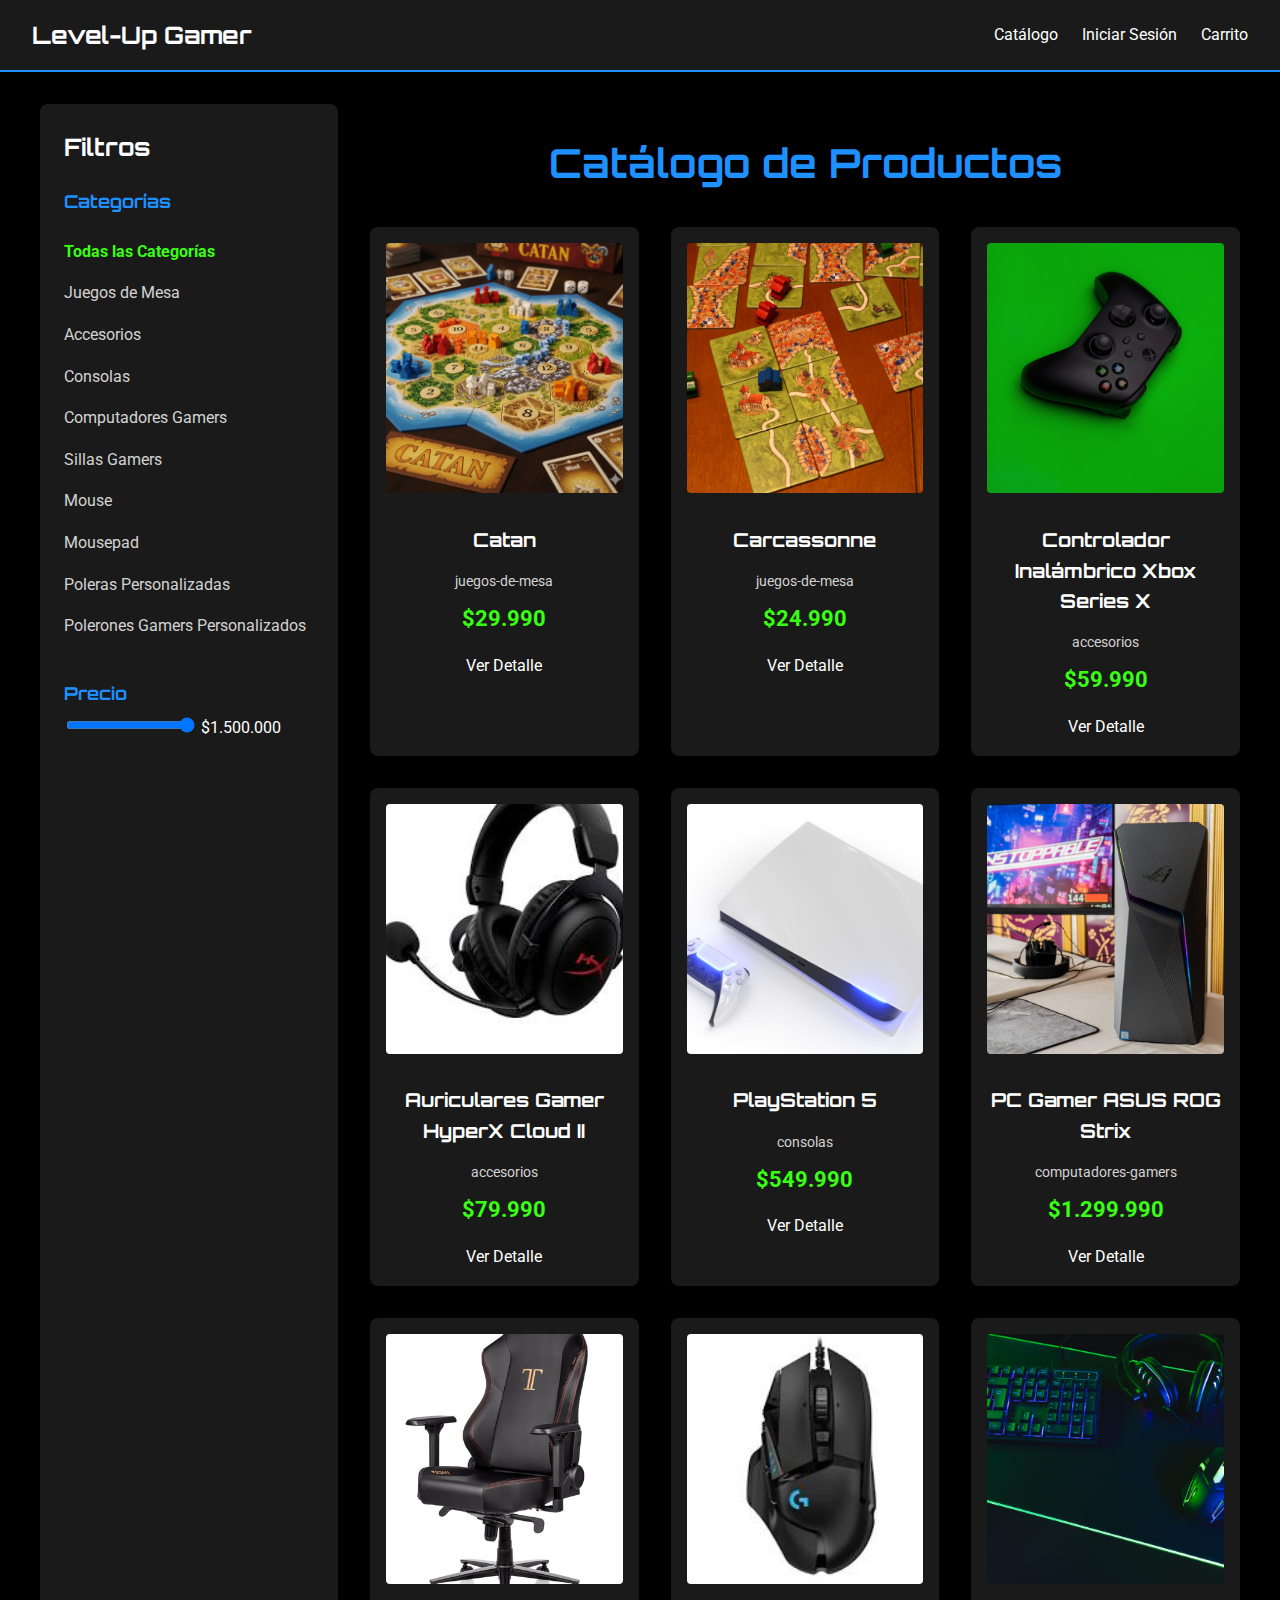
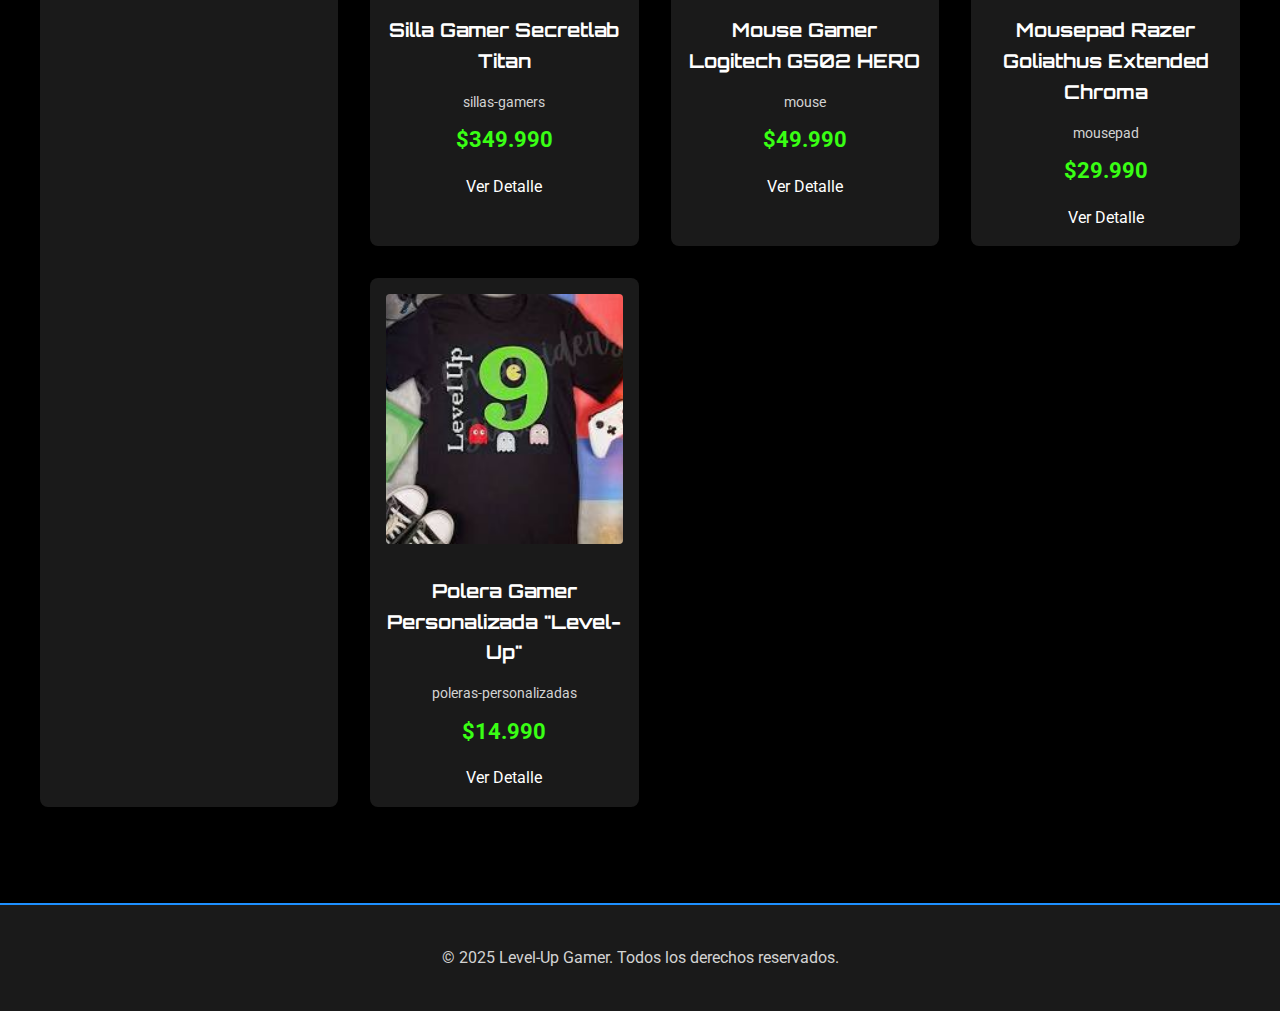
<file: paginas/catalogo.html>
<!DOCTYPE html>
<html lang="es">
<head>
    <meta charset="UTF-8">
    <meta name="viewport" content="width=device-width, initial-scale=1.0">
    <title>Catálogo - Level-Up Gamer</title>
    
    <link rel="stylesheet" href="../src/assets/css/variables.css">
    <link rel="stylesheet" href="../src/assets/css/style.css">
    <link rel="stylesheet" href="../src/assets/css/catalogo.css">
    <link rel="preconnect" href="https://fonts.googleapis.com">
    <link rel="preconnect" href="https://fonts.gstatic.com" crossorigin>
    <link href="https://fonts.googleapis.com/css2?family=Orbitron:wght@400..900&family=Roboto:wght@400;700&display=swap" rel="stylesheet">
</head>
<body>

    <header>
        <div class="logo">
            <a href="index.html">Level-Up Gamer</a>
        </div>
        <nav>
            <ul>
                <li><a href="catalogo.html">Catálogo</a></li>
                <li><a href="login.html">Iniciar Sesión</a></li>
                <li><a href="carrito.html">Carrito</a></li>
            </ul>
        </nav>
    </header>

    <main class="pagina-catalogo">
        <aside class="barra-lateral">
            <h2>Filtros</h2>
            <div class="grupo-filtro">
                <h3>Categorías</h3>
                <ul id="lista-categorias">
                    <li><a href="#" data-categoria="all" class="activo">Todas las Categorías</a></li>
                    <li><a href="#" data-categoria="juegos-de-mesa">Juegos de Mesa</a></li>
                    <li><a href="#" data-categoria="accesorios">Accesorios</a></li>
                    <li><a href="#" data-categoria="consolas">Consolas</a></li>
                    <li><a href="#" data-categoria="computadores-gamers">Computadores Gamers</a></li>
                    <li><a href="#" data-categoria="sillas-gamers">Sillas Gamers</a></li>
                    <li><a href="#" data-categoria="mouse">Mouse</a></li>
                    <li><a href="#" data-categoria="mousepad">Mousepad</a></li>
                    <li><a href="#" data-categoria="poleras-personalizadas">Poleras Personalizadas</a></li>
                    <li><a href="#" data-categoria="polerones-gamers-personalizados">Polerones Gamers Personalizados</a></li>
                </ul>
            </div>
            <div class="grupo-filtro">
                <h3>Precio</h3>
                <input type="range" id="rango-precio" min="0" max="1500000" value="1500000">
                <span id="valor-precio">$1.500.000 CLP</span>
            </div>
        </aside>

        <section class="contenedor-productos">
            <h1>Catálogo de Productos</h1>
            <div class="cuadricula-productos" id="cuadricula-productos">
                </div>
        </section>
    </main>

    <footer>
        <p>&copy; 2025 Level-Up Gamer. Todos los derechos reservados.</p>
    </footer>

    <script src="../src/assets/js/productos.js"></script>
    <script src="../src/assets/js/carrito.js"></script>
</body>
</html>
</file>
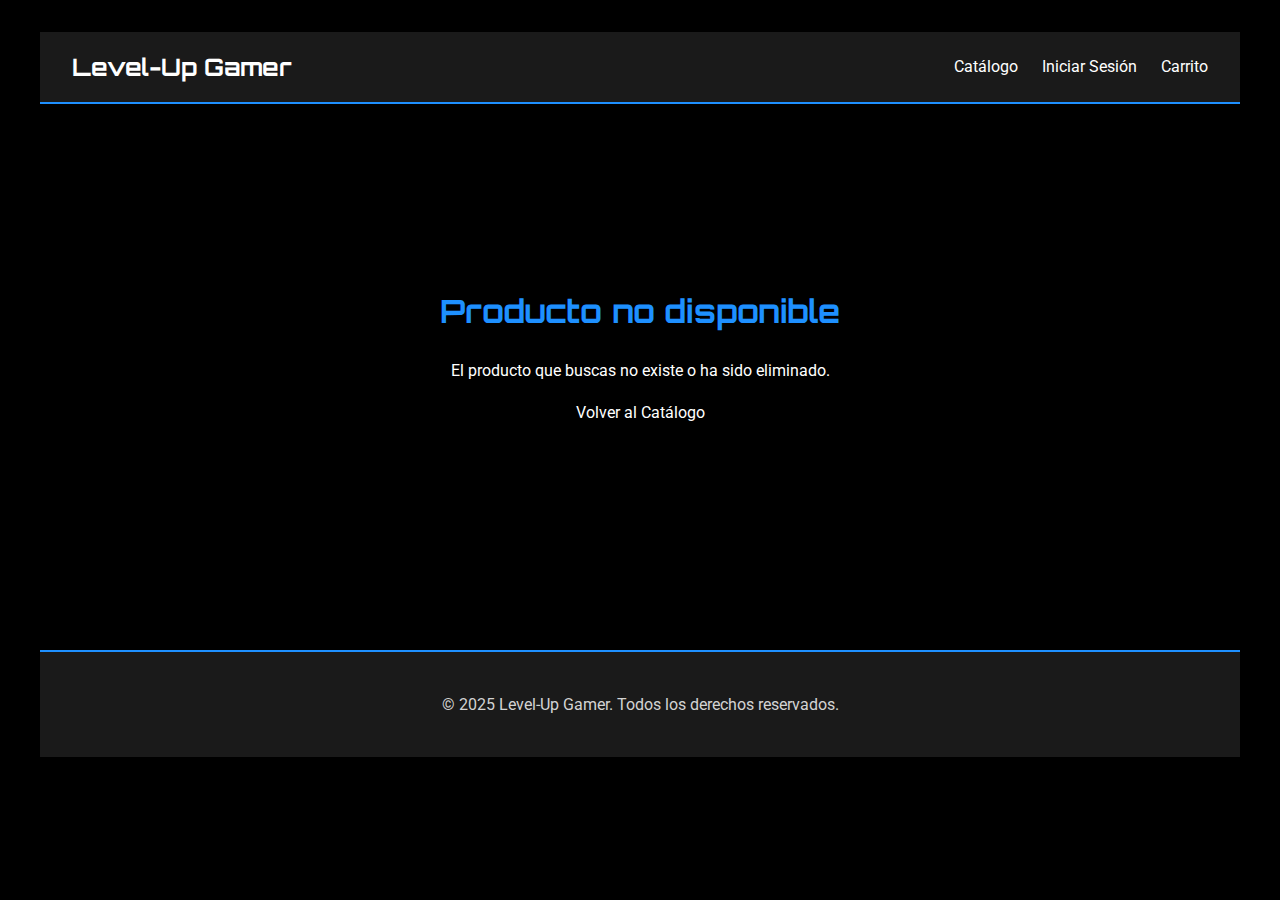
<file: paginas/detalle-producto.html>
<!DOCTYPE html>
<html lang="es">
<head>
    <meta charset="UTF-8">
    <meta name="viewport" content="width=device-width, initial-scale=1.0">
    <title>Detalle del Producto - Level-Up Gamer</title>
    
    <link rel="stylesheet" href="../src/assets/css/variables.css">
    <link rel="stylesheet" href="../src/assets/css/style.css">
    <link rel="stylesheet" href="../src/assets/css/detalle-producto.css">
    <link rel="preconnect" href="https://fonts.googleapis.com">
    <link rel="preconnect" href="https://fonts.gstatic.com" crossorigin>
    <link href="https://fonts.googleapis.com/css2?family=Orbitron:wght@400..900&family=Roboto:wght@400;700&display=swap" rel="stylesheet">
</head>
<body class="pagina-detalle-producto">

    <header>
        <div class="logo">
            <a href="index.html">Level-Up Gamer</a>
        </div>
        <nav>
            <ul>
                <li><a href="catalogo.html">Catálogo</a></li>
                <li><a href="login.html">Iniciar Sesión</a></li>
                <li><a href="carrito.html">Carrito</a></li>
            </ul>
        </nav>
    </header>

    <main>
        <section class="detalles-producto">
            <div class="imagen-producto">
                <img src="" alt="">
            </div>
            <div class="info-producto">
                <h1 id="nombre-producto"></h1>
                <p class="precio-producto" id="precio-producto"></p>
                <p class="descripcion-producto" id="descripcion-producto"></p>
                
                <div class="acciones-producto">
                    <button class="boton-cta boton-agregar-carrito">Agregar al Carrito</button>
                    <button class="boton-cta boton-comprar">Comprar Ahora</button>
                </div>
            
                <div class="info-extra-producto">
                    <h3>Origen de Producto:</h3>
                    <p id="origen-producto"></p>
                    <h3>Reseñas y Calificaciones:</h3>
                    <div class="reseñas">
                        <p class="sin-reseñas">Aún no hay reseñas para este producto.</p>
                    </div>
                </div>
            </div>
        </section>

        <section class="productos-relacionados">
            <h2>Productos Relacionados</h2>
            <div class="cuadricula-productos">
            </div>
        </section>
    </main>

    <footer>
        <p>&copy; 2025 Level-Up Gamer. Todos los derechos reservados.</p>
    </footer>

    <script src="../src/assets/js/carrito.js"></script>
    <script src="../src/assets/js/productos.js"></script>

</body>
</html>
</file>
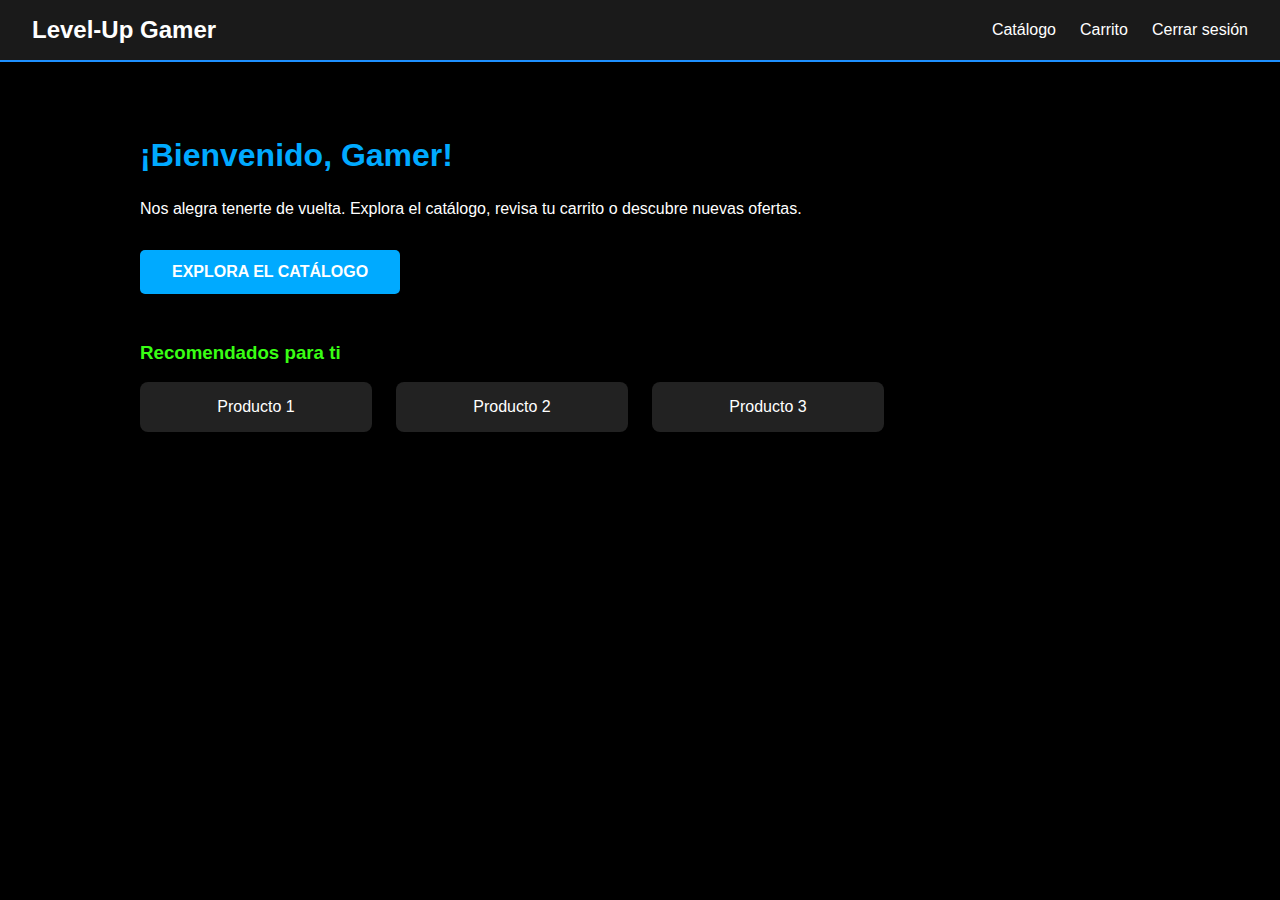
<file: paginas/inicio.html>
<!DOCTYPE html>
<html lang="es">
<head>
  <meta charset="UTF-8" />
  <meta name="viewport" content="width=device-width, initial-scale=1.0" />
  <title>Bienvenido - Level-Up Gamer</title>
  <link rel="stylesheet" href="../src/assets/css/variables.css" />
  <link rel="stylesheet" href="../src/assets/css/inicio.css" />
</head>
<body class="pagina-inicio">
  <header>
    <div class="logo">
      <a href="index.html">Level-Up Gamer</a>
    </div>
    <nav>
      <ul>
        <li><a href="catalogo.html">Catálogo</a></li>
        <li><a href="carrito.html">Carrito</a></li>
        <li><a href="#" id="cerrar-sesion">Cerrar sesión</a></li>
      </ul>
    </nav>
  </header>

  <main class="dashboard-wrapper">
    <section class="bienvenida">
      <h2>¡Bienvenido, <span id="nombre-usuario">Gamer</span>!</h2>
      <p>Nos alegra tenerte de vuelta. Explora el catálogo, revisa tu carrito o descubre nuevas ofertas.</p>
      <a href="catalogo.html" class="cta-button">Explora el catálogo</a>
    </section>

    <section class="destacados">
      <h3>Recomendados para ti</h3>
      <div class="product-grid">
        <!-- Aquí puedes insertar productos destacados -->
        <div class="producto">Producto 1</div>
        <div class="producto">Producto 2</div>
        <div class="producto">Producto 3</div>
      </div>
    </section>
  </main>

  <script src="../src/assets/js/inicio.js"></script>
</body>
</html>
</file>
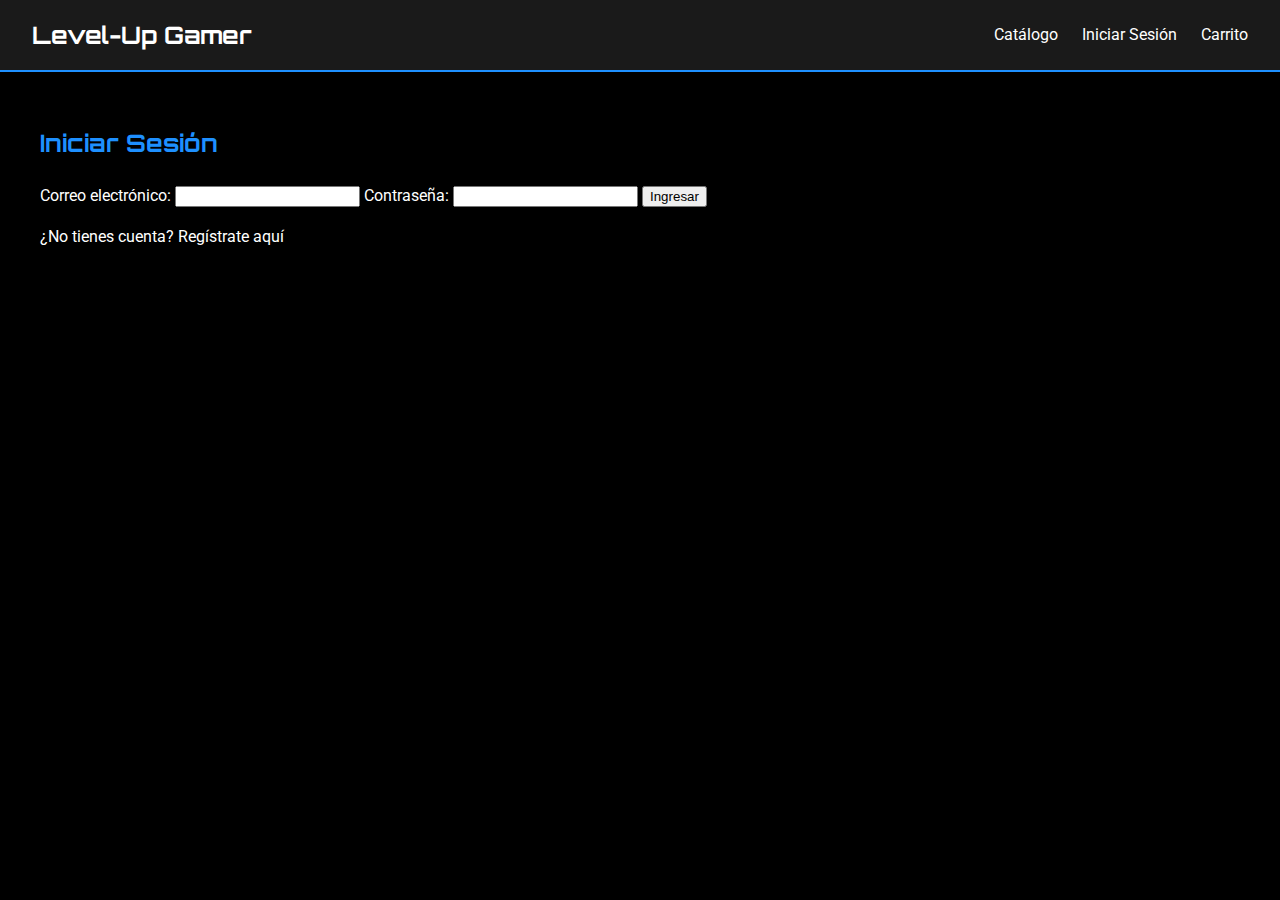
<file: paginas/login.html>
<!DOCTYPE html>
<html lang="es">
<head>
  <meta charset="UTF-8">
  <meta name="viewport" content="width=device-width, initial-scale=1.0">
  <title>Iniciar Sesión - Level-Up Gamer</title>
  <link rel="stylesheet" href="../src/assets/css/variables.css">
  <link rel="stylesheet" href="../src/assets/css/style.css">
  <link rel="preconnect" href="https://fonts.googleapis.com">
  <link rel="preconnect" href="https://fonts.gstatic.com" crossorigin>
  <link href="https://fonts.googleapis.com/css2?family=Orbitron:wght@400..900&family=Roboto:wght@400;700&display=swap" rel="stylesheet">

</head>
<body class="pagina-login">

    <header>
        <div class="logo">
            <a href="index.html">Level-Up Gamer</a>
        </div>
        <nav>
            <ul>
                <li><a href="catalogo.html">Catálogo</a></li>
                <li><a href="login.html">Iniciar Sesión</a></li>
                <li><a href="carrito.html">Carrito</a></li>
            </ul>
        </nav>
    </header>


  <main class="formulario-container">
    <h2>Iniciar Sesión</h2>
    <form id="form-login">
      <label for="correo">Correo electrónico:</label>
      <input type="email" id="correo" name="correo" required>

      <label for="contrasena">Contraseña:</label>
      <input type="password" id="contrasena" name="contrasena" required>

      <button type="submit">Ingresar</button>
    </form>

    <p>¿No tienes cuenta? <a href="registro.html">Regístrate aquí</a></p>
  </main>

  <script src="../src/assets/js/login.js"></script>
</body>
</html>
</file>
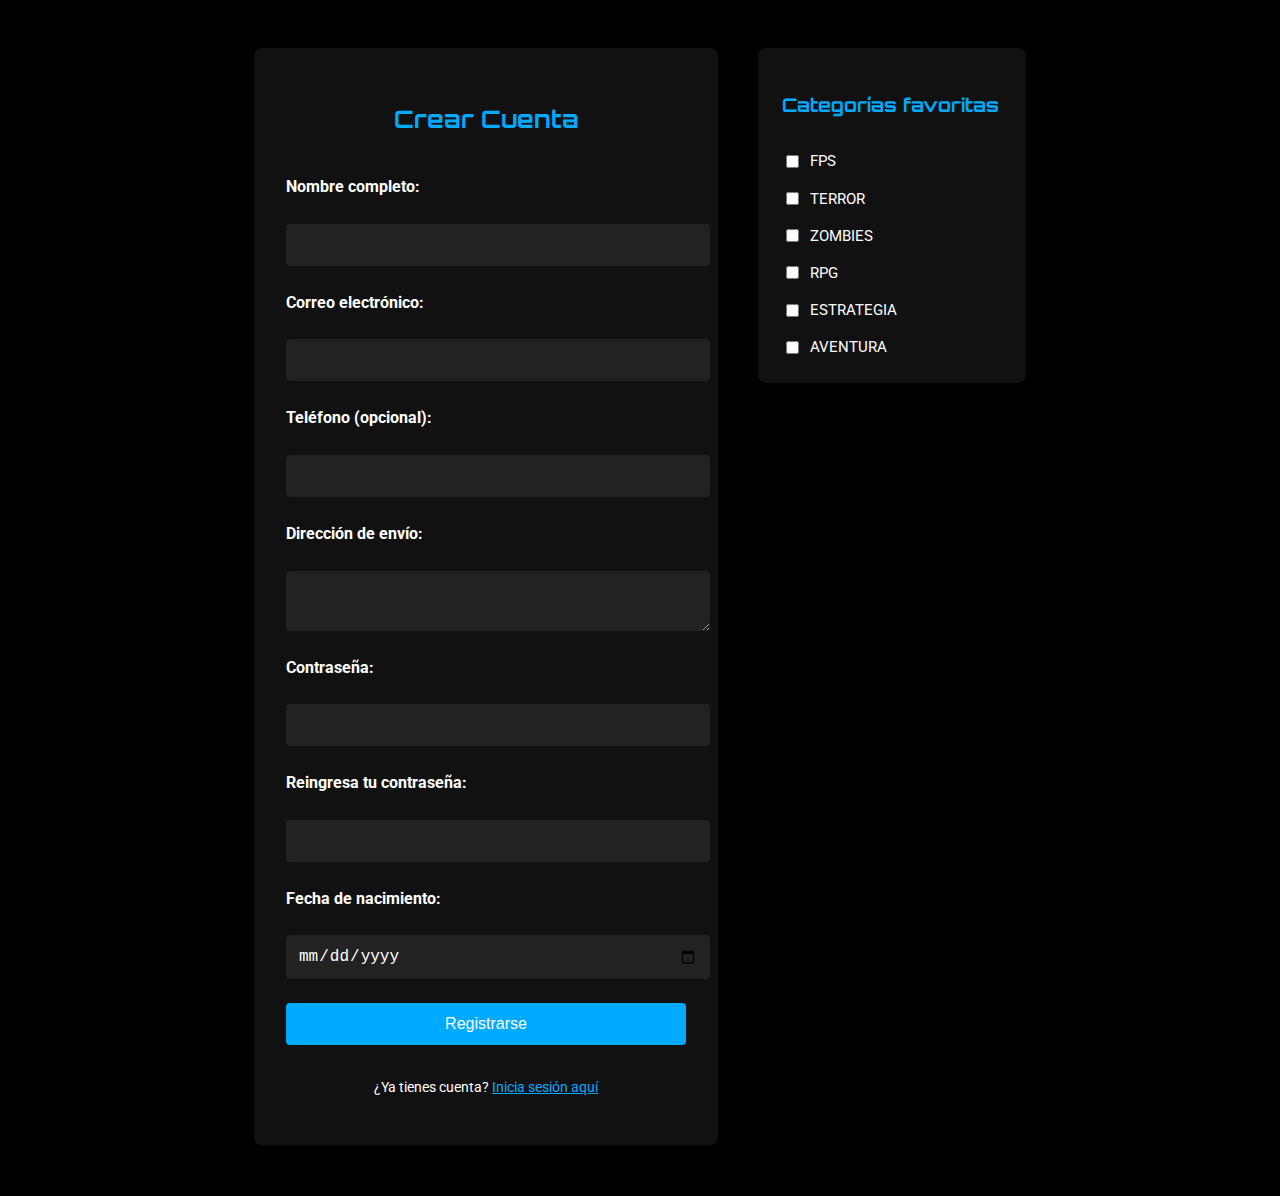
<file: paginas/registro.html>
<!DOCTYPE html>
<html lang="es">
<head>
  <meta charset="UTF-8">
  <meta name="viewport" content="width=device-width, initial-scale=1.0">
  <title>Registro - Level-Up Gamer</title>
  <link rel="stylesheet" href="../src/assets/css/variables.css">
  <link rel="stylesheet" href="../src/assets/css/registro.css">
  <link rel="preconnect" href="https://fonts.googleapis.com">
  <link rel="preconnect" href="https://fonts.gstatic.com" crossorigin>
  <link href="https://fonts.googleapis.com/css2?family=Orbitron:wght@400..900&family=Roboto:wght@400;700&display=swap" rel="stylesheet">
  
</head>
<body class="pagina-registro">


 
  <main class="registro-wrapper">

    <!-- Formulario de registro -->
    <div class="formulario-container">

      
      <h2>Crear Cuenta</h2>
      <form id="form-registro">
        <label for="nombre">Nombre completo:</label>
        <input type="text" id="nombre" name="nombre" required>

        <label for="correo">Correo electrónico:</label>
        <input type="email" id="correo" name="correo" required>

        <label for="telefono">Teléfono (opcional):</label>
        <input type="tel" id="telefono" name="telefono" pattern="[0-9]{9}">

        <label for="direccion">Dirección de envío:</label>
        <textarea id="direccion" name="direccion" required></textarea>

        <label for="contrasena">Contraseña:</label>
        <input type="password" id="contrasena" name="contrasena" required>

        <label for="confirmarContrasena">Reingresa tu contraseña:</label>
        <input type="password" id="confirmarContrasena" name="confirmarContrasena" required>

        <label for="fechaNacimiento">Fecha de nacimiento:</label>
        <input type="date" id="fechaNacimiento" name="fechaNacimiento" required>

        <button type="submit">Registrarse</button>
      </form>

      

      <p>¿Ya tienes cuenta? <a href="login.html">Inicia sesión aquí</a></p>

      
    </div>

     <!-- Panel lateral de categorías -->
     <aside class="categorias-container">
      <h3>Categorías favoritas</h3>
      <label><input type="checkbox" name="categorias" value="FPS"> FPS</label>
      <label><input type="checkbox" name="categorias" value="TERROR"> TERROR</label>
      <label><input type="checkbox" name="categorias" value="ZOMBIES"> ZOMBIES</label>
      <label><input type="checkbox" name="categorias" value="RPG"> RPG</label>
      <label><input type="checkbox" name="categorias" value="ESTRATEGIA"> ESTRATEGIA</label>
      <label><input type="checkbox" name="categorias" value="AVENTURA"> AVENTURA</label>
      </aside>



  </main>
     
  <script src="../src/assets/js/registro.js"></script>
</body>
</html>
</file>
<file: src/assets/css/variables.css>
:root {
    /* Paleta de colores */
    --color-background-primary: #000000;
    --color-background-secondary: #1a1a1a; /* Un gris muy oscuro para elementos como el header */
    --color-text-primary: #FFFFFF;
    --color-text-secondary: #D3D3D3;
    --color-accent-blue: #1E90FF;
    --color-accent-green: #39FF14;

    /* Tipografía */
    --font-family-body: 'Roboto', sans-serif;
    --font-family-headings: 'Orbitron', sans-serif;
}
</file>
<file: src/assets/css/style.css>
/* Estilos globales */
body {
    background-color: var(--color-background-primary);
    color: var(--color-text-primary);
    font-family: var(--font-family-body);
    margin: 0;
    padding: 0;
    line-height: 1.6;
}

h1, h2, h3, h4, h5, h6 {
    font-family: var(--font-family-headings);
    color: var(--color-accent-blue);
}

a {
    color: var(--color-text-primary);
    text-decoration: none;
    transition: color 0.3s ease;
}

a:hover {
    color: var(--color-accent-green);
}

/* Estilos del Header */
header {
    background-color: var(--color-background-secondary);
    padding: 1rem 2rem;
    display: flex;
    justify-content: space-between;
    align-items: center;
    border-bottom: 2px solid var(--color-accent-blue);
}

.logo a {
    font-family: var(--font-family-headings);
    font-size: 1.5rem;
    font-weight: bold;
}

nav ul {
    list-style: none;
    margin: 0;
    padding: 0;
    display: flex;
    gap: 1.5rem;
}

/* Corrección para la barra de navegación */
nav ul li {
    display: inline-flex;
    align-items: center;
}

/* Estilos de las secciones principales */
main {
    padding: 2rem;
    max-width: 1200px;
    margin: 0 auto;
}

.hero-section {
    text-align: center;
    padding: 6rem 1rem;
    background-image: url('../img/background.jpg'); /* Asegúrate de tener esta imagen en tu carpeta img */
    background-size: cover;
    background-position: center;
    border-radius: 10px;
    box-shadow: inset 0 0 0 2000px rgba(0, 0, 0, 0.6); /* Superposición para hacer el texto legible */
}

.hero-section h2 {
    font-size: 3rem;
    margin-bottom: 1rem;
    color: var(--color-accent-green);
}

.hero-section p {
    font-size: 1.2rem;
    color: var(--color-text-secondary);
}

.cta-button {
    display: inline-block;
    background-color: var(--color-accent-blue);
    color: var(--color-text-primary);
    padding: 0.8rem 2rem;
    margin-top: 2rem;
    border-radius: 5px;
    font-weight: bold;
    text-transform: uppercase;
    transition: background-color 0.3s ease;
}

.cta-button:hover {
    background-color: var(--color-accent-green);
    color: var(--color-background-primary);
}

.featured-products, .community-section {
    margin-top: 4rem;
}

.product-grid {
    display: grid;
    grid-template-columns: repeat(auto-fill, minmax(250px, 1fr));
    gap: 2rem;
    margin-top: 2rem;
}

/* Estilos del Footer */
footer {
    background-color: var(--color-background-secondary);
    text-align: center;
    padding: 1.5rem;
    margin-top: 4rem;
    border-top: 2px solid var(--color-accent-blue);
    color: var(--color-text-secondary);
}
</file>
<file: src/assets/css/catalogo.css>
/* Estilos específicos para la página de catálogo */

.pagina-catalogo {
    display: flex;
    gap: 2rem;
    padding: 2rem;
    max-width: 1200px;
    margin: 0 auto;
}

/* Estilos de la barra lateral (filtros) */
.barra-lateral {
    width: 250px;
    padding: 1.5rem;
    background-color: var(--color-background-secondary);
    border-radius: 8px;
    box-shadow: 0 4px 8px rgba(0, 0, 0, 0.2);
}

.barra-lateral h2 {
    margin-top: 0;
    font-size: 1.5rem;
    color: var(--color-text-primary);
}

.grupo-filtro {
    margin-bottom: 2rem;
}

.grupo-filtro h3 {
    font-size: 1.1rem;
    color: var(--color-accent-blue);
    margin-bottom: 0.5rem;
}

.barra-lateral ul {
    list-style: none;
    padding: 0;
}

.barra-lateral ul li a {
    display: block;
    padding: 0.5rem 0;
    color: var(--color-text-secondary);
    transition: color 0.3s ease;
}

.barra-lateral ul li a:hover,
.barra-lateral ul li a.activo {
    color: var(--color-accent-green);
    font-weight: bold;
}

/* Estilos de la sección de productos */
.contenedor-productos {
    flex-grow: 1;
}

.contenedor-productos h1 {
    font-size: 2.5rem;
    text-align: center;
    margin-bottom: 2rem;
}

/* Estilos de la tarjeta de producto */
.tarjeta-producto {
    background-color: var(--color-background-secondary);
    padding: 1rem;
    border-radius: 8px;
    text-align: center;
    box-shadow: 0 4px 8px rgba(0, 0, 0, 0.2);
    transition: transform 0.3s ease, box-shadow 0.3s ease;
}

.tarjeta-producto:hover {
    transform: translateY(-5px);
    box-shadow: 0 8px 16px rgba(0, 0, 0, 0.4);
}

.tarjeta-producto img {
    width: 100%;
    height: 250px; /* Tamaño de imagen uniforme */
    object-fit: cover;
    border-radius: 4px;
    margin-bottom: 1rem;
}

.tarjeta-producto h3 {
    font-size: 1.2rem;
    color: var(--color-text-primary);
    margin: 0.5rem 0;
}

.categoria-producto {
    font-size: 0.9rem;
    color: var(--color-text-secondary);
    margin-bottom: 0.5rem;
}

.precio-producto {
    font-size: 1.4rem;
    font-weight: bold;
    color: var(--color-accent-green);
    margin: 0.5rem 0 1rem;
}

.cuadricula-productos {
    display: grid;
    grid-template-columns: repeat(auto-fill, minmax(250px, 1fr));
    gap: 2rem;
    margin-top: 2rem;
}
</file>
<file: src/assets/css/detalle-producto.css>
/* Estilos específicos para la página de detalle del producto */

.pagina-detalle-producto {
    display: flex;
    flex-direction: column;
    gap: 3rem;
    padding: 2rem;
    max-width: 1200px;
    margin: 0 auto;
}

/* Sección principal de los detalles del producto */
.detalles-producto {
    display: flex;
    gap: 2rem;
    background-color: var(--color-background-secondary);
    padding: 2rem;
    border-radius: 8px;
    box-shadow: 0 4px 8px rgba(0, 0, 0, 0.2);
    flex-wrap: wrap; /* Permite que las secciones se envuelvan en pantallas pequeñas */
}

/* Imagen del producto */
.imagen-producto {
    flex: 1 1 400px;
    text-align: center;
}

.imagen-producto img {
    max-width: 100%;
    height: auto;
    border-radius: 8px;
    box-shadow: 0 4px 8px rgba(0, 0, 0, 0.2);
}

/* Información del producto */
.info-producto {
    flex: 2 1 500px;
}

.info-producto h1 {
    font-size: 2.5rem;
    color: var(--color-accent-green);
    margin-top: 0;
}

.precio-producto {
    font-size: 2rem;
    font-weight: bold;
    color: var(--color-accent-blue);
    margin: 0.5rem 0 1.5rem;
}

.descripcion-producto {
    font-size: 1.1rem;
    color: var(--color-text-secondary);
    line-height: 1.6;
}

.acciones-producto {
    margin-top: 2rem;
    display: flex;
    gap: 1rem;
}

.boton-comprar {
    background-color: var(--color-accent-green);
}

.boton-comprar:hover {
    background-color: #38c172; /* Un tono más claro al pasar el mouse */
}

/* Información extra y reseñas */
.info-extra-producto {
    margin-top: 2rem;
    border-top: 1px solid rgba(255, 255, 255, 0.1);
    padding-top: 2rem;
}

.info-extra-producto h3 {
    color: var(--color-accent-blue);
    margin-bottom: 0.5rem;
}

.sin-reseñas {
    font-style: italic;
    color: var(--color-text-secondary);
}

/* Sección de productos relacionados */
.productos-relacionados {
    text-align: center;
}

.productos-relacionados h2 {
    font-size: 2rem;
    margin-bottom: 1.5rem;
}

.cuadricula-productos {
    display: grid;
    grid-template-columns: repeat(auto-fill, minmax(250px, 1fr));
    gap: 2rem;
}
</file>
<file: src/assets/css/inicio.css>
body.pagina-inicio {
  background-color: var(--color-background-primary);
  color: var(--color-text-primary);
  font-family: var(--font-family-body);
  margin: 0;
  padding: 0;
}

/* Header igual al index */
header {
  background-color: var(--color-background-secondary);
  padding: 1rem 2rem;
  display: flex;
  justify-content: space-between;
  align-items: center;
  border-bottom: 2px solid var(--color-accent-blue);
}

.logo a {
  font-family: var(--font-family-headings);
  font-size: 1.5rem;
  font-weight: bold;
  color: var(--color-text-primary);
  text-decoration: none;
}

nav ul {
  list-style: none;
  display: flex;
  gap: 1.5rem;
  margin: 0;
  padding: 0;
}

nav a {
  color: var(--color-text-primary);
  text-decoration: none;
  transition: color 0.3s ease;
}

nav a:hover {
  color: var(--color-accent-green);
}

/* Dashboard */
.dashboard-wrapper {
  padding: 3rem 2rem;
  max-width: 1000px;
  margin: 0 auto;
}

.bienvenida h2 {
  color: #00aaff;
  font-size: 2rem;
}

.cta-button {
  display: inline-block;
  background-color: #00aaff;
  color: #fff;
  padding: 0.8rem 2rem;
  margin-top: 1rem;
  border-radius: 5px;
  font-weight: bold;
  text-transform: uppercase;
  transition: background-color 0.3s ease;
  text-decoration: none;
}

.cta-button:hover {
  background-color: #0088cc;
}

/* Productos destacados */
.destacados h3 {
  margin-top: 3rem;
  color: var(--color-accent-green);
}

.product-grid {
  display: grid;
  grid-template-columns: repeat(auto-fill, minmax(220px, 1fr));
  gap: 1.5rem;
  margin-top: 1rem;
}

.producto {
  background-color: #222;
  padding: 1rem;
  border-radius: 8px;
  color: #fff;
  text-align: center;
}
</file>
<file: src/assets/css/registro.css>
/* Estilos específicos para la página de registro */

body.pagina-registro {
  background-color: var(--color-background-primary);
  color: var(--color-text-primary);
  font-family: var(--font-family-body);
  margin: 0;
  padding: 0;
  line-height: 1.6;
}

h1, h2, h3 {
  font-family: var(--font-family-headings);
  color: var(--color-accent-blue);
}

a {
  color: var(--color-text-primary);
  text-decoration: none;
  transition: color 0.3s ease;
}

a:hover {
  color: var(--color-accent-green);
}

/* Contenedor general del layout */
.registro-wrapper {
  display: flex;
  justify-content: center; /* Centra el conjunto en pantalla */
  align-items: flex-start; /* Alinea ambos bloques arriba */
  gap: 2.5rem;
  padding: 3rem 2rem;
  max-width: 1000px;
  margin: 0 auto;
  box-sizing: border-box;
}

/* Formulario de registro */
.formulario-container {
  max-width: 400px;
  padding: 2rem;
  background-color: #111;
  color: #fff;
  display: flex;
  flex-direction: column;
  gap: 1rem;
  border-radius: 8px;
  flex: 1;
  min-width: 380px;
}

.formulario-container h2 {
  color: #00aaff;
  text-align: center;
}

.formulario-container label {
  font-weight: bold;
}

.formulario-container input,
.formulario-container textarea,
.formulario-container button {
  width: 100%;
  padding: 0.75rem;
  border: none;
  border-radius: 4px;
  font-size: 1rem;
}

.formulario-container input,
.formulario-container textarea {
  background-color: #222;
  color: #fff;
}

.formulario-container button {
  background-color: #00aaff;
  color: #fff;
  cursor: pointer;
  transition: background-color 0.3s ease;
}

.formulario-container button:hover {
  background-color: #0088cc;
}

.formulario-container p {
  text-align: center;
  font-size: 0.9rem;
}

.formulario-container a {
  color: #00aaff;
  text-decoration: underline;
}

.formulario-container form {
  display: flex;
  flex-direction: column;
  gap: 1.5rem;
}

/* Panel de categorías */
.categorias-container {
  display: flex;
  flex-direction: column;
  align-items: flex-start;
  gap: 0.8rem;
  background-color: #111;
  color: #fff;
  padding: 1.5rem;
  border-radius: 8px;
  width: 220px;
  box-shadow: 0 0 10px rgba(0, 0, 0, 0.3);
  flex-shrink: 0;
  margin-top: 0; /* Alineado arriba */
}

.categorias-container h3 {
  color: #00aaff;
  margin-bottom: 1rem;
  text-align: center;
}

.categorias-container label {
  display: flex;
  align-items: center;
  gap: 0.5rem;
  font-size: 0.95rem;
}
</file>
